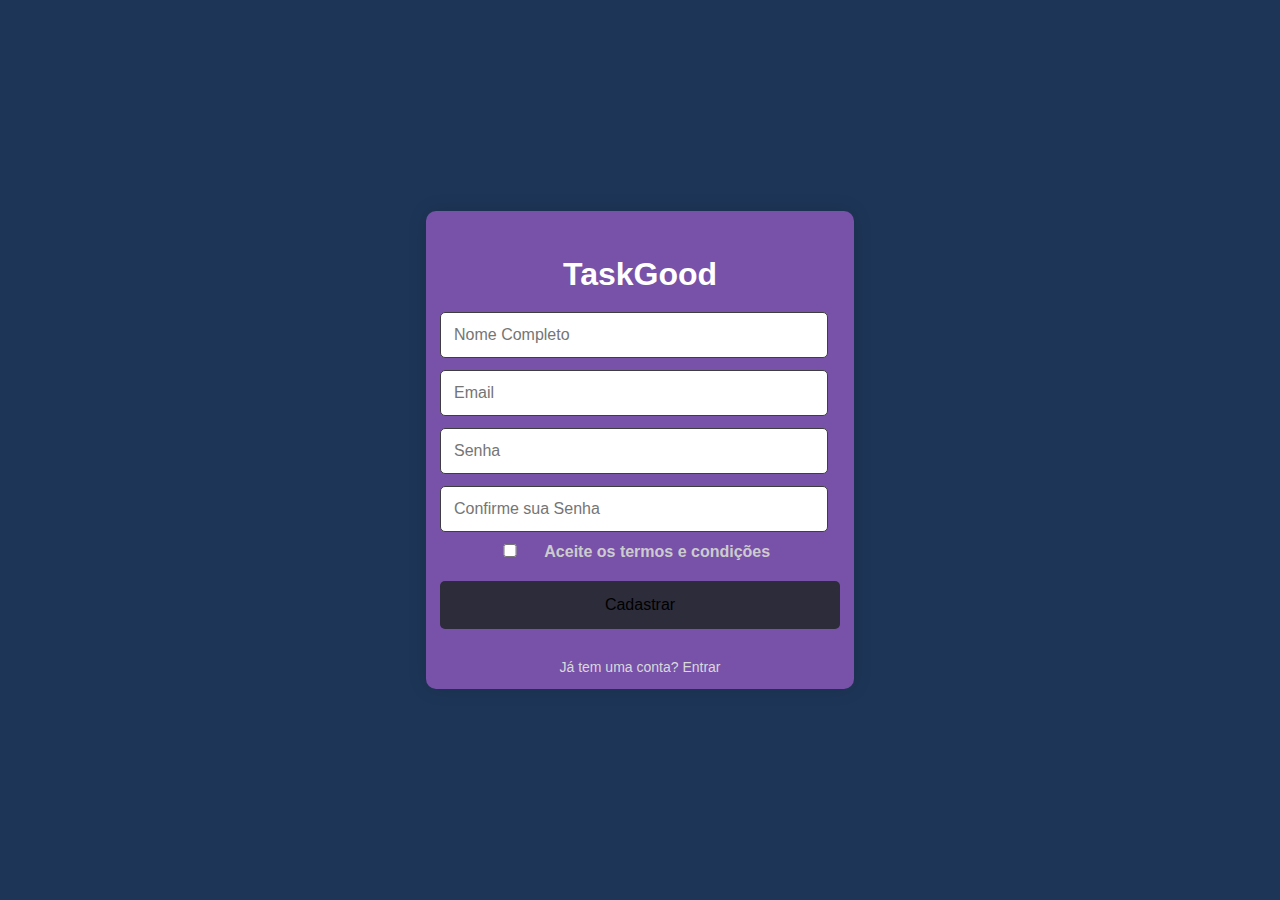
<file: login/cadastro.html>
<!DOCTYPE html>
<html lang="en">
<head>
    <meta charset="UTF-8">
    <meta name="viewport" content="width=device-width, initial-scale=1.0">
    <title>TaskGood Sign Up</title>
    <link rel="stylesheet" href="cadastro.css">
</head>
<body>
    <div class="signup-container">
        <div class="logo">
            <h1>TaskGood</h1>
        </div>
        <form class="signup-form">
            <input type="text" placeholder="Nome Completo" required>
            <input type="email" placeholder="Email" required>
            <input type="password" placeholder="Senha" required>
            <input type="password" placeholder="Confirme sua Senha" required>

                <div class="terms">
                    <input type="checkbox" id="ter" required >
                     <a href="#">Aceite os termos e condições</a>
                </div>

            <button type="submit">Cadastrar</button>
            
            <div class="links">
                <a href="index.html">Já tem uma conta? Entrar</a>
            </div>
        </form>
    </div>
</body>
</html>
</file>
<file: login/cadastro.css>
body {
    background-color: #1D3557;
    font-family: 'Arial', sans-serif;
    display: flex;
    justify-content: center;
    align-items: center;
    height: 100vh;
    margin: 0 auto;
}

.signup-container {
    background-color: #7851a9;
    padding: 14px;
    border-radius: 10px;
    box-shadow: 0 0 20px rgba(0, 0, 0, 0.1);
    width: 100%;
    max-width: 400px;
    text-align: center;
    
}

.logo h1 {
    margin-bottom: 8px;
    padding: 10px;
    color: #ffffff;
    font-size: 32px;
    font-weight: bold;
}

.signup-form {
    display: flex;
    flex-direction: column;
    gap: 10px;
    
}

.signup-form input {
    width: 90%;
    padding: 13px;
    margin: 1px 0;
    border: 1px solid #3f3e3e;
    border-radius: 5px;
    font-size: 16px;
    outline: none;
}

.terms input {
    accent-color: #3f3e3e;
}

 #ter{
    margin-left: -180px;
    cursor: pointer;
}


.terms a {
    color: #ccc;
    text-decoration: none;
    font-weight: bold;
    margin-left: -150px;
}

.terms a:hover {
    color: #F4A261;
}



.signup-form button {
    width: 100%;
    padding: 15px;
    margin: 10px 0;
    background-color: #2c2c3a;
    border: none;
    border-radius: 5px;
    color: black;
    font-size: 16px;
    cursor: pointer;
    transition: background-color 0.3s;
}

.signup-form button:hover {
    background-color: #E48B50;
}

.divider {
    margin: 15px 0;
    font-size: 14px;
    color: #888888;
    position: relative;
}

.divider:before, .divider:after {
    content: "";
    position: absolute;
    top: 50%;
    width: 40%;
    height: 1px;
    background: #D9D9D9;
}

.divider:before {
    left: 0;
}

.divider:after {
    right: 0;
}

.links {
    display: flex;
    justify-content: center;
    margin-top: 10px;
    font-size: 14px;
}

.links a {
    color: #D9D9D9;
    text-decoration: none;
    transition: color 0.3s;
}

.links a:hover {
    color: #F4A261;
    text-decoration: underline;
}

@media (max-width: 600px) {
    .signup-container {
        padding: 15px;
        width: 60%;
    }

    .logo h1 {
        font-size: 24px;
    }

    .signup-form input, .signup-form button {
        padding: 10px;
        font-size: 14px;
    }

    #ter{
        position: relative;
    }


    .terms a{
        font-size: 13px;
        float: right;
        margin-right: 40px;
    }

    .social-btn {
        padding: 10px;
        font-size: 14px;
    }

    .divider:before, .divider:after {
        width: 35%;
    }

    .links {
        flex-direction: column;
        gap: 5px;
    }
}
</file>
